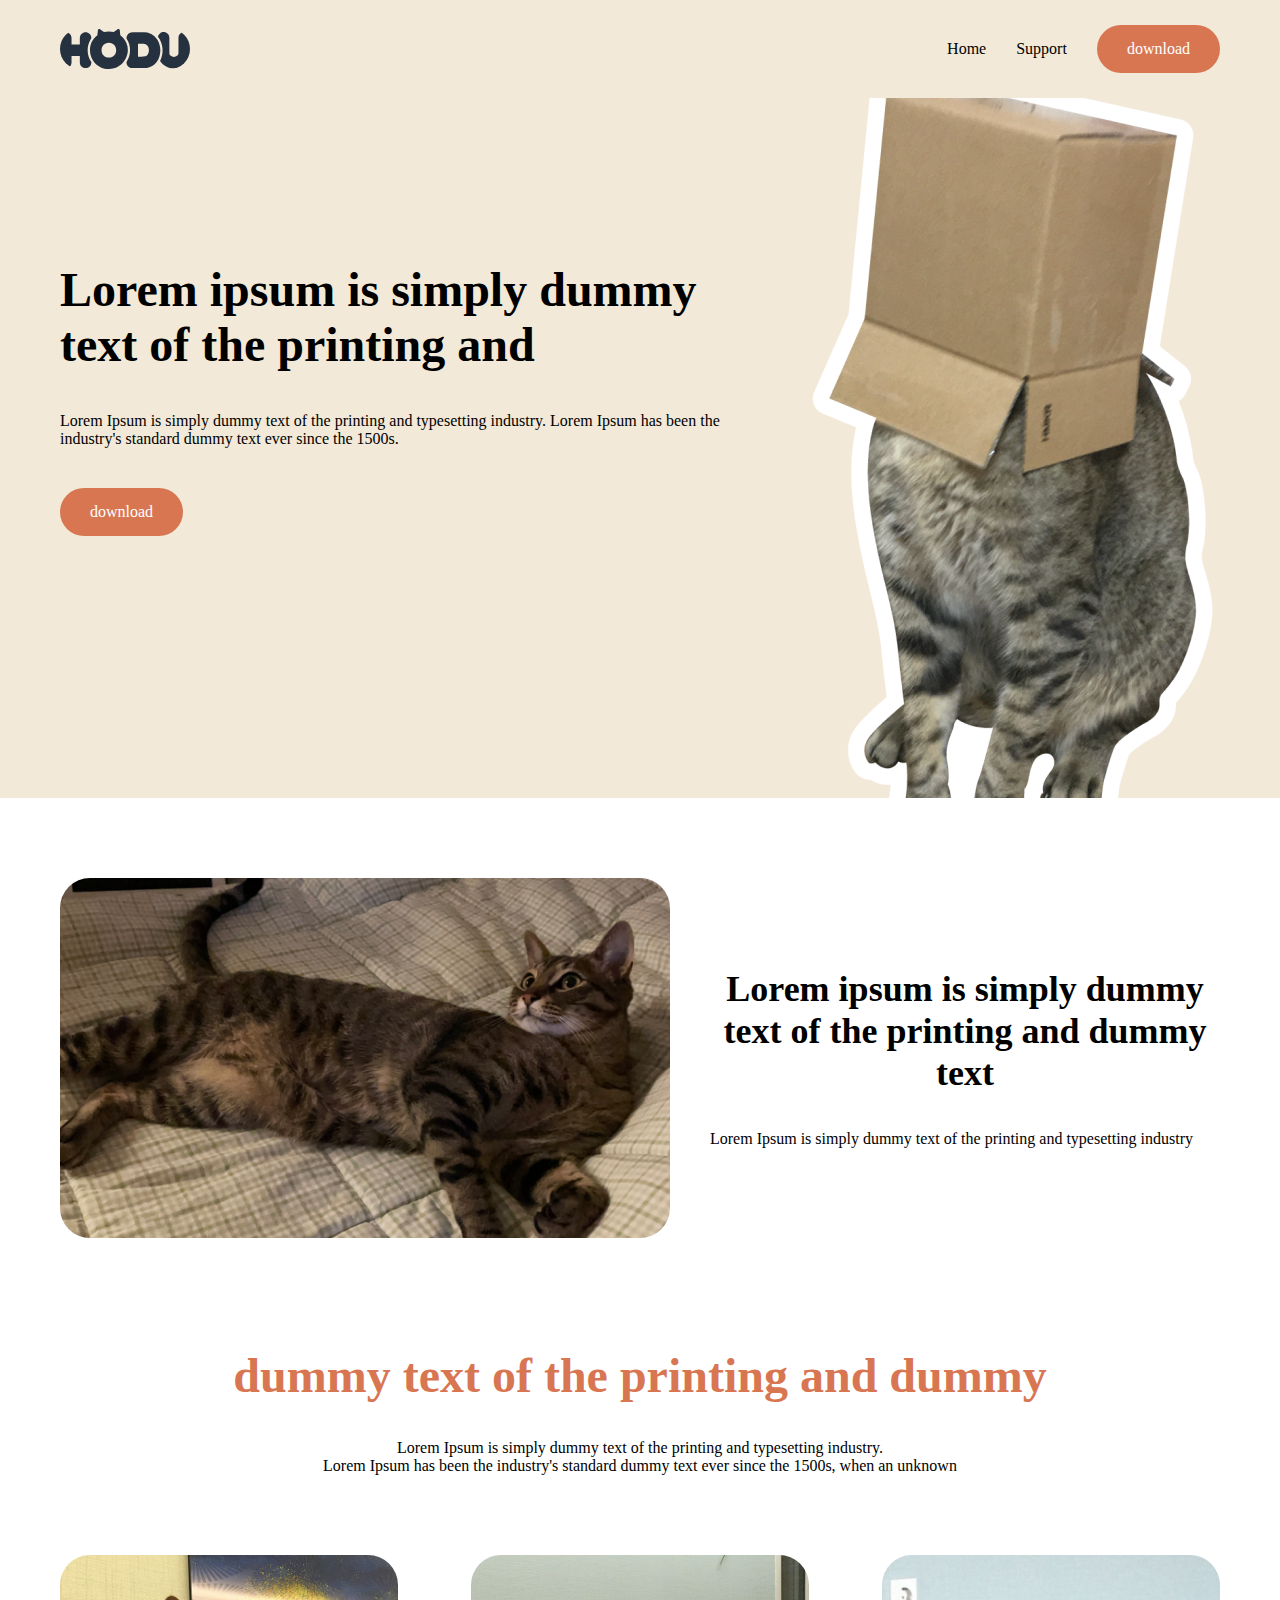
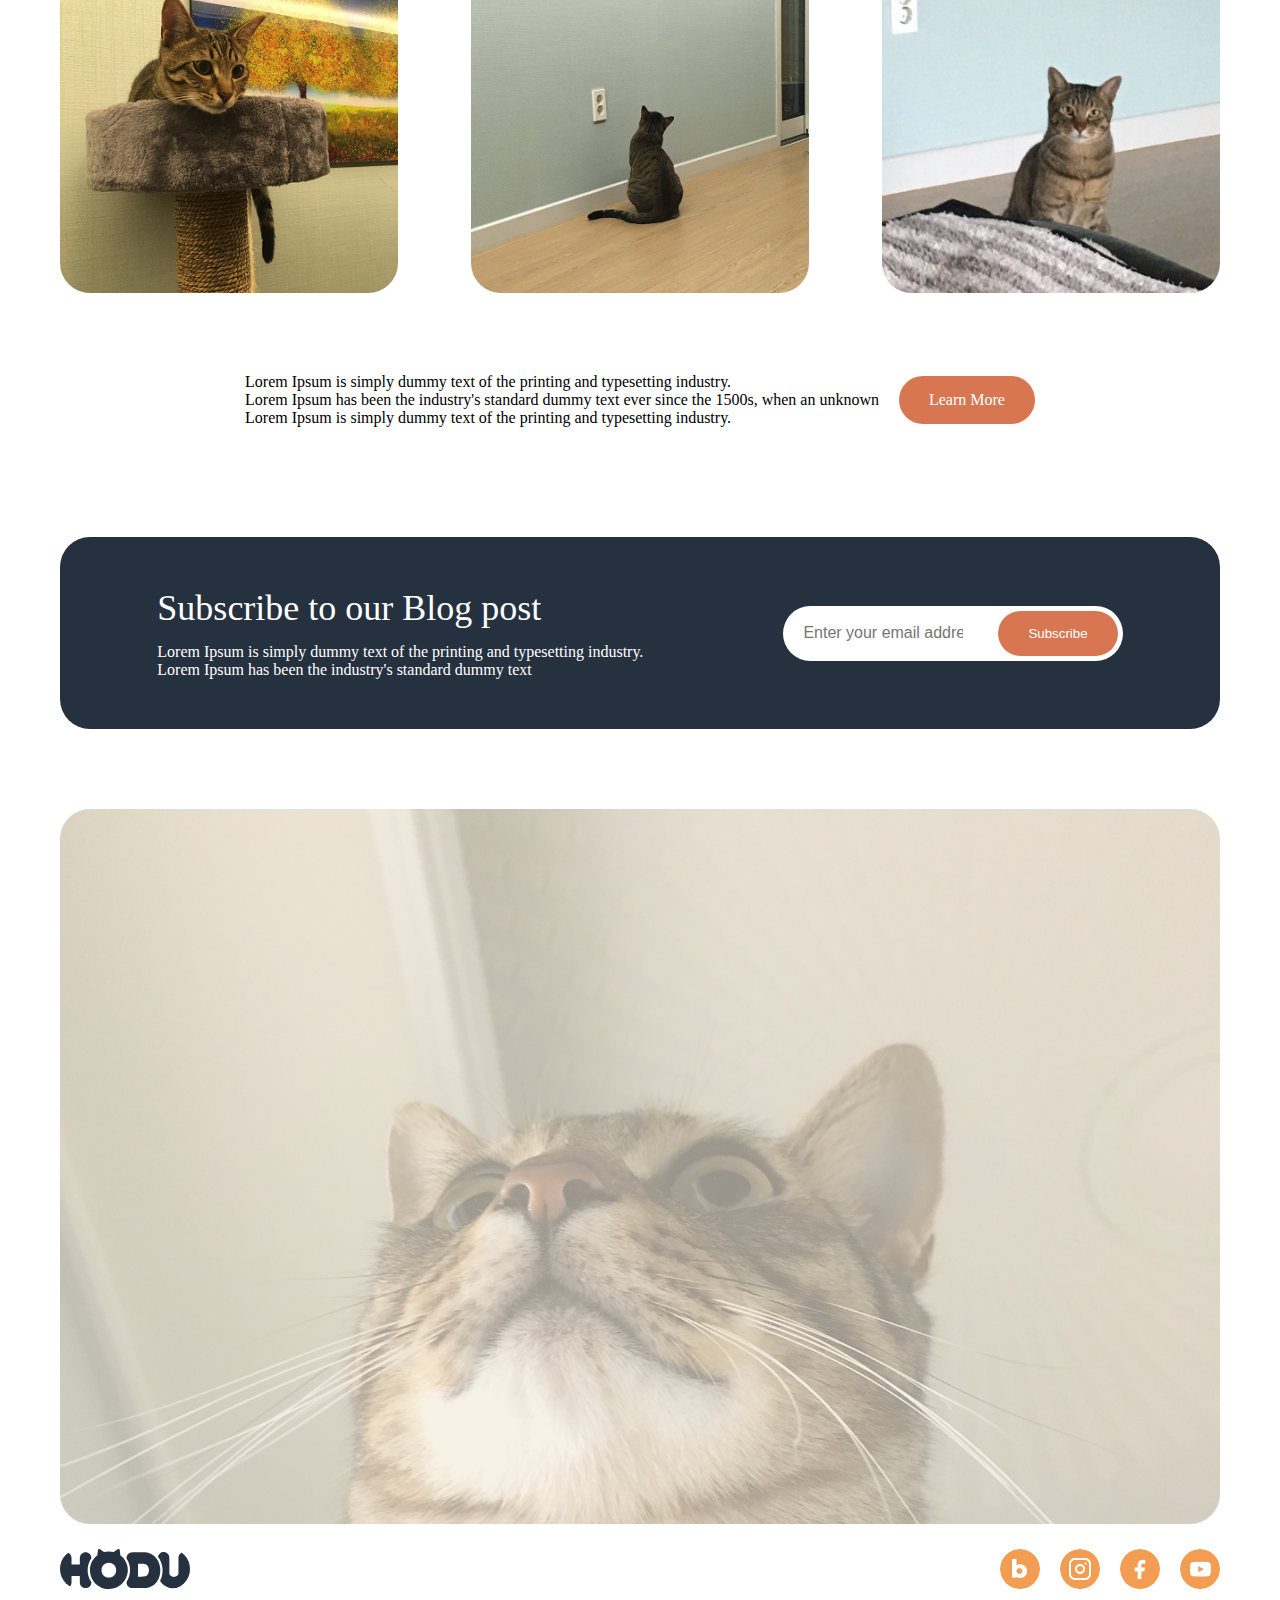
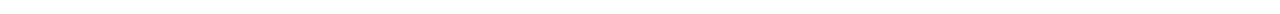
<file: index.html>
<!DOCTYPE html>
<html lang="ko-KR">
<head>
    <meta charset="UTF-8">
    <meta name="viewport" content="width=device-width, initial-scale=1.0">
    <title>Hodu</title>
     <link rel="stylesheet" href="./css/reset.css"/>
    <link rel="stylesheet" href="./css/style.css"/>
</head>
<body>
    
    <header>
        <div class="container header-content">
           <a class="logo" href="#">
            <img src="../images/logo.svg" alt="로고 이미지"/>
           </a>

           <nav class="navbar">
            <a href="#">Home</a>
            <a href="#">Support</a>
            <a class="btn btn-download" href="#">download</a>
           </nav>  

        </div>
    </header>
    
   
    <main>
        <section class="hero">
        <div class="container hero-content">
             <div class="text-box">
                <h1>Lorem ipsum is simply dummy text of the printing and</h1>
                <p>Lorem Ipsum is simply dummy text of the printing and typesetting industry.
                Lorem Ipsum has been the industry's standard dummy text ever since the 1500s.</p>
                 <a class="btn btn-download" href="#">download</a>
            </div>
            <div class="img-box">
                  <img src="../images/img_cat_png.png" alt="종이봉투 뒤집어 쓴 고양이" />
            </div>
        </div>
            
        </section>

        <section class="gallery-section">
        <div class="container gallery-content">   
             <div class="gallery-1">
                <div class="img img-box">
                    <img src="../images/img_4.png" alt="누워서 얘교부리는 고양이">
                </div>
                <div class="text-box">
                    <h2>Lorem ipsum is simply dummy text of the printing and dummy text</h2>
                    <p>Lorem Ipsum is simply dummy text of the printing and typesetting industry</p>
               </div>
             </div>  

            <div class=gallery-2>
            <div class="text-box-1">
                <h4>dummy text of the printing and dummy</h4>
                <p>Lorem Ipsum is simply dummy text of the printing and typesetting industry.<br>
              Lorem Ipsum has been the industry's standard dummy text ever since the 1500s, when an unknown </p>
            </div>
            <div class="gallery-grid">
                <div class="img img-box">
                  <img src="../images/img_1.png" alt="캣타워에 올라가있는 고양이">
                </div>
                <div class="img img-box">
                    <img src="../images/img_2.png" alt="거실에 앉아 등을 보이고 있는 고양이">
                </div>
                <div class="img img-box">
                    <img src="../images/img_3.png" alt="이불위에서 정면을 보고 있는 고양이">
                </div>
            </div>
            <div class="text-box-2">
                <p>Lorem Ipsum is simply dummy text of the printing and typesetting industry.<br>
              Lorem Ipsum has been the industry's standard dummy text ever since the 1500s, when an unknown <br>
            Lorem Ipsum is simply dummy text of the printing and typesetting industry.</p>
                 <a class="btn" href="#">Learn More</a>
            </div>
            </div>

            <div class="gallery-3">
                <div class="text-box">
                    <p class="main-text">Subscribe to our Blog post</p>
                    <p>Lorem Ipsum is simply dummy text of the printing and typesetting industry.<br>
                    Lorem Ipsum has been the industry's standard dummy text  </p>
                </div>
                <div class="input-box">
                    <input type="email" placeholder="Enter your email address">
                    <button class="btn btn-subscribe">Subscribe</button>
                </div>
            </div>
         </section>
    

        <section class="banner-section container">
              <img src="../images/img_5.png" alt="고양이 얼굴 클로즈업">
        </section>

    </main>

    <footer>
        <div class="container footer-content">
           <a class="logo" href="#">
            <img src="../images/logo.svg" alt="로고 이미지"/>

           <nav class="sns">
            <a href="#"><img src="../images/icon-blog.png" alt="sns1"></a>
            <a href="#"><img src="../images/icon-insta.png" alt="sns2"></a>
            <a href="#"><img src="../images/icon-facebook.png" alt="sns3"></a>
            <a href="#"><img src="../images/icon-youtube.png" alt="sns3"></a>
           </nav>  

        </div>
    </footer>
</body>
</html>
</file>
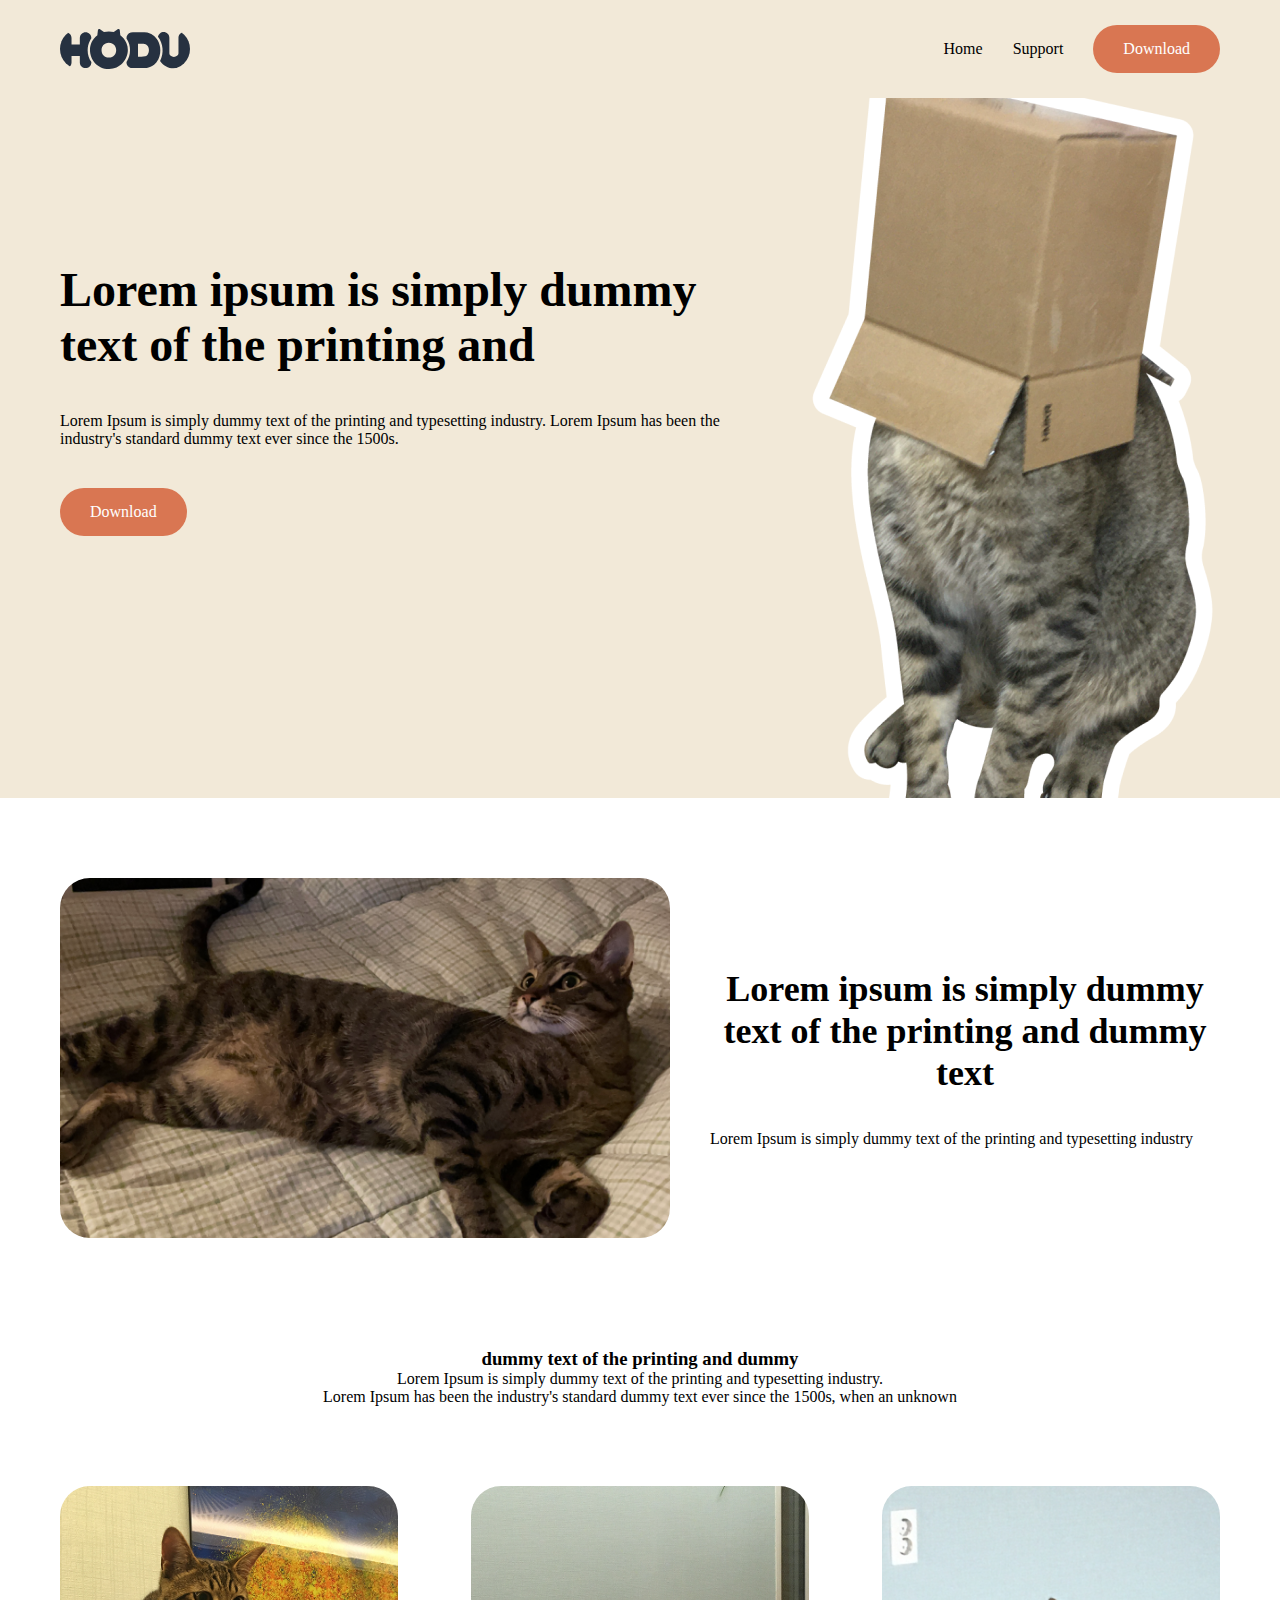
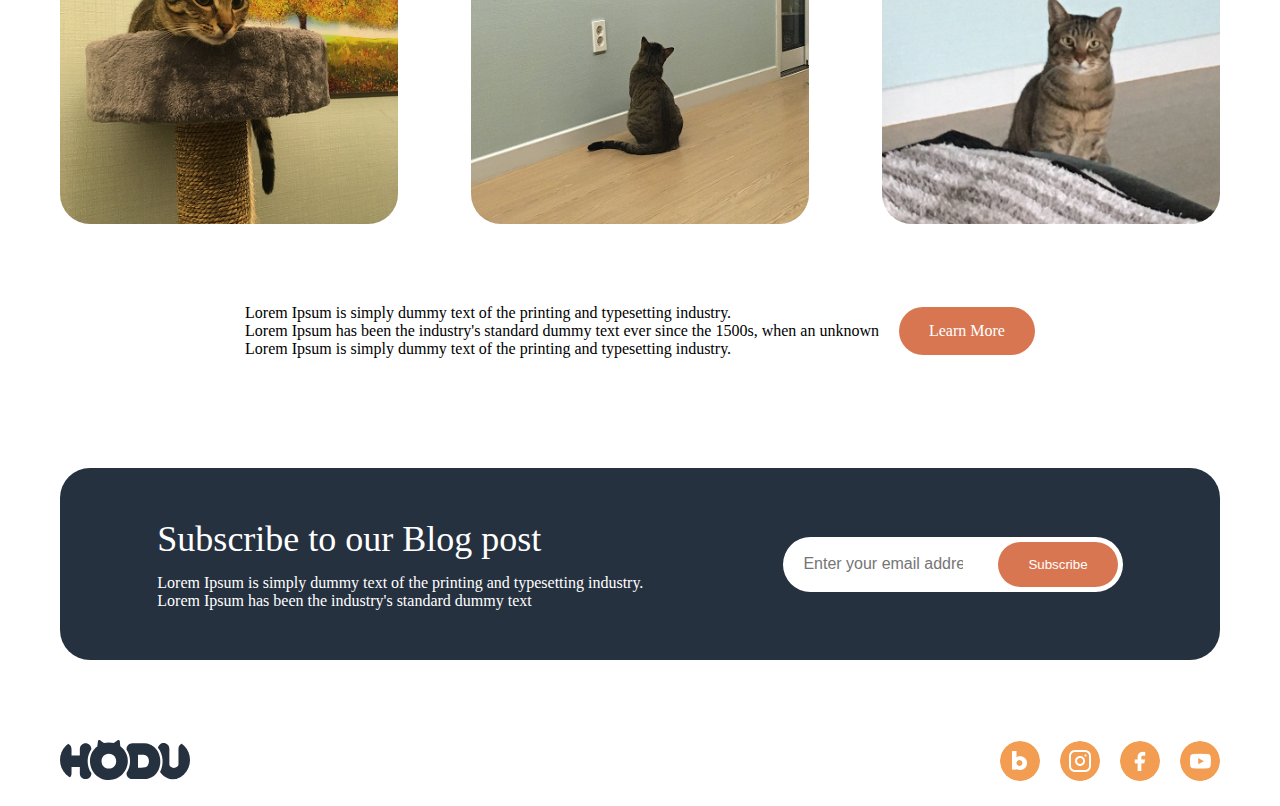
<file: project1-2/index.html>
<!DOCTYPE html>
<html lang="ko-KR">
<head>
    <meta charset="UTF-8">
    <meta name="viewport" content="width=device-width, initial-scale=1.0">
    <title>Hodu</title>
     <link rel="stylesheet" href="./css/reset.css"/>
    <link rel="stylesheet" href="./css/style.css"/>
</head>
<body>
    
    <header>
        <div class="container header-content">
           <a class="logo" href="#">
            <img src="../images/logo.svg" alt="로고 이미지"/>
           </a>

           <nav class="navbar">
            <a href="#">Home</a>
            <a href="#">Support</a>
            <a class="btn btn-download" href="#">Download</a>
           </nav>  

        </div>
    </header>
    
   
    <main>
        <section class="hero">
        <div class="container hero-content">
             <div class="text-box">
                <h1>Lorem ipsum is simply dummy text of the printing and</h1>
                <p>Lorem Ipsum is simply dummy text of the printing and typesetting industry.
                Lorem Ipsum has been the industry's standard dummy text ever since the 1500s.</p>
                 <a class="btn btn-download" href="#">Download</a>
            </div>
            <div class="img-box">
                  <img src="../images/img_cat_png.png" alt="종이봉투 뒤집어 쓴 고양이" />
            </div>
        </div>
            
        </section>

        <section class="gallery-section">
        <div class="container gallery-content">   
             <div class="gallery-1">
                <div class="img img-box">
                    <img src="../images/img_4.png" alt="누워서 얘교부리는 고양이">
                </div>
                <div class="text-box">
                    <h2>Lorem ipsum is simply dummy text of the printing and dummy text</h2>
                    <p>Lorem Ipsum is simply dummy text of the printing and typesetting industry</p>
               </div>
             </div>  

            <div class=gallery-2>
            <div class="text-box-1">
                <h3>dummy text of the printing and dummy</h3>
                <p>Lorem Ipsum is simply dummy text of the printing and typesetting industry.<br>
              Lorem Ipsum has been the industry's standard dummy text ever since the 1500s, when an unknown </p>
            </div>
            <div class="gallery-grid">
                <div class="img img-box">
                  <img src="../images/img_1.png" alt="캣타워에 올라가있는 고양이">
                </div>
                <div class="img img-box">
                    <img src="../images/img_2.png" alt="거실에 앉아 등을 보이고 있는 고양이">
                </div>
                <div class="img img-box">
                    <img src="../images/img_3.png" alt="이불위에서 정면을 보고 있는 고양이">
                </div>
            </div>
            <div class="text-box-2">
                <p>Lorem Ipsum is simply dummy text of the printing and typesetting industry.<br>
              Lorem Ipsum has been the industry's standard dummy text ever since the 1500s, when an unknown <br>
            Lorem Ipsum is simply dummy text of the printing and typesetting industry.</p>
                 <a class="btn" href="#">Learn More</a>
            </div>
            </div>

            <div class="gallery-3">
                <div class="text-box">
                    <p class="main-text">Subscribe to our Blog post</p>
                    <p>Lorem Ipsum is simply dummy text of the printing and typesetting industry.<br>
                    Lorem Ipsum has been the industry's standard dummy text  </p>
                </div>
                <div class="input-box">
                    <input type="email" placeholder="Enter your email address">
                    <button class="btn btn-subscribe">Subscribe</button>
                </div>
            </div>
         </section>
    

        <!-- <section class="banner-section container">
              <img src="../images/img_5.png" alt="고양이 얼굴 클로즈업">
        </section> -->

    </main>

    <footer>
        <div class="container footer-content">
           <a class="logo" href="#">
            <img src="../images/logo.svg" alt="로고 이미지"/>

           <nav class="sns">
            <a href="#"><img src="../images/icon-blog.png" alt="sns1"></a>
            <a href="#"><img src="../images/icon-insta.png" alt="sns2"></a>
            <a href="#"><img src="../images/icon-facebook.png" alt="sns3"></a>
            <a href="#"><img src="../images/icon-youtube.png" alt="sns3"></a>
           </nav>  

        </div>
    </footer>
</body>
</html>
</file>
<file: css/style.css>
:root {
    --main-color: #F2E9D8;
    --point-color: #D97652;
    --white: #FFFFFF;
    --black: #000000;
    --navy: #263140;

    --container: 1200px
}

/* 공통클래스 container, img, btn */
.container {
    max-width: var(--container);    
    margin: 0 auto;  
    padding: 0 20px; 
}

.btn {
   padding: 15px 30px; 
   width:fit-content;
   background-color: var(--point-color);
   color: var(--white);
   border-radius: 40px;
}

img {
    max-width: 100%; display: block;
    border-radius: 30px;
    }

/*============ header========== */
header {
    background-color: var(--main-color);
    width: 100%;
    position: fixed;
    top:0;
    left:0;
    z-index: 1000;
}

.header-content {
    display: flex;
    justify-content: space-between;
    align-items: center;
    margin: 25px auto;
}

/* .logo {
    aspect-ratio: 130/40;
} */
.navbar {
    display: flex;
    align-items: center;
    gap: 30px;
}

.navbar li:last-child {
    margin-left: 40px;
}

/* 헤더 아래에 있는 hero 섹션 */
.hero  {
    background-color: var(--main-color);
    width: 100%;
    
}
.hero-content {
    display: flex;
    justify-content:space-between;
    align-items: center;
    /* gap:40px */
}

.hero .text-box {
    /* margin:  */
    display: flex;
    flex-direction: column;
    justify-content: center;
    max-width: 734px;
    flex: 1 1 734px;
    gap: 40px;
    max-width: 60%;
}

.hero .text-box h1 {
    font-size: 48px;
    font-weight: bold;
}

.hero .img-box {
    flex: 1 1 415px;
    max-width: 415px;
}


/*============ gallery section ========== */
.gallery-content {
    display: flex;
    flex-direction: column;
    justify-content: space-between;
    align-items: center;
    gap: 110px;
    margin: 80px auto;
}

/* gallery-1 */
.gallery-1 {
    display: flex;
    flex-direction: row;
    justify-content: space-between;
    align-items: center;
    gap: 40px;
}

.gallery-1 .img-box {
    max-width: 660px;
    flex: 1 1 660px;
    
}

.gallery-1 .text-box {
    max-width: 510px;
}

.gallery-1 .text-box h2 {
    font-size: 36px;
    font-weight: bold;
    text-align: center;
    margin-bottom: 36px;
}

/* gallery-2 */
.gallery-2 {
    display: flex;
    flex-direction: column;
    justify-content: center;
    align-items: center;
    gap: 80px;
}

.gallery-2 .text-box-1 {
    text-align: center;
}

.gallery-2 .text-box-1 h4 {
    color: var(--point-color);
    font-size: 48px;
    margin-bottom: 36px;
}

.gallery-2 .gallery-grid {
    display: grid;
    grid-template-columns: repeat(3, 1fr);
    gap: 73px;
}

.gallery-2 .text-box-2 {
    display: flex;
    flex-direction: row;
    justify-content: center;
    align-items: center;
    gap: 20px;
}

/* gallery-3 */
.gallery-3 {
    display: flex;
    justify-content: center;
    align-items: center;
    width: 100%;
    padding : 50px 60px;
    background-color: var(--navy);
    border-radius: 30px;
    gap: 140px

    margin-bottom: -100px; 
    /* 내 키의 절반 정도를 아래로 밀어버림 */
    position: relative;
    z-index: 10;
   
}

.gallery-3 .text-box {
    color: var(--white);
    max-width: 600px   ;
    margin-right: 140px;
}

.gallery-3 .main-text {
    font-size: 36px;
    margin-bottom: 14px;
}

/* input box */
.gallery-3 .input-box {
    display: flex;
    justify-content: center;
    align-items: center;
    background-color: var(--white);
    border-radius:60px;
    /* width: 400px; */
    gap: 10px;
}

.gallery-3 .input-box input {
    border: none;
    background: none;
    outline: none;
    padding: 16px 20px;
    width: 200px;
    font-size: 16px;
}

.gallery-3 .input-box .btn-subscribe {
    border: none;
    margin: 5px;
}

/* ====================footer====================== */
.footer-content {
    display: flex;
    justify-content: space-between;
    align-items: center;
    margin: 25px auto;
}

.footer-content .logo {
    aspect-ratio: 226/70;
}
.sns {
    display: flex;
    align-items: center;
    gap: 20px;
}

@media (max-width: 768px) {
    .hero-section, .main-intro {
        flex-direction: column;
    }

    .hero-section .img-box, .main-intro .img-box {
        width: 100%;
        height: auto;
        margin: 20px 0;
    }
}
</file>
<file: project1-2/css/style.css>
:root {
    --main-color: #F2E9D8;
    --point-color: #D97652;
    --white: #FFFFFF;
    --black: #000000;
    --navy: #263140;

    --container: 1200px
}

/* 공통클래스 container, img, btn */
.container {
    max-width: var(--container);    
    margin: 0 auto;  
    padding: 0 20px; 
}

.btn {
   padding: 15px 30px; 
   width:fit-content;
   background-color: var(--point-color);
   color: var(--white);
   border-radius: 40px;
}

img {
    max-width: 100%; display: block;
    border-radius: 30px;
    }

/*============ header========== */
header {
    background-color: var(--main-color);
    width: 100%;
    position: fixed;
    top:0;
    left:0;
    z-index: 1000;
}

.header-content {
    display: flex;
    justify-content: space-between;
    align-items: center;
    margin: 25px auto;
}

/* .logo {
    aspect-ratio: 130/40;
} */
.navbar {
    display: flex;
    align-items: center;
    gap: 30px;
}

.navbar li:last-child {
    margin-left: 40px;
}

/* 헤더 아래에 있는 hero 섹션 */
.hero  {
    background-color: var(--main-color);
    width: 100%;
    
}
.hero-content {
    display: flex;
    justify-content:space-between;
    align-items: center;
    /* gap:40px */
}

.hero .text-box {
    /* margin:  */
    display: flex;
    flex-direction: column;
    justify-content: center;
    max-width: 734px;
    flex: 1 1 734px;
    gap: 40px;
    max-width: 60%;
}

.hero .text-box h1 {
    font-size: 48px;
    font-weight: bold;
}

.hero .img-box {
    flex: 1 1 415px;
    max-width: 415px;
}


/*============ gallery section ========== */
.gallery-content {
    display: flex;
    flex-direction: column;
    justify-content: space-between;
    align-items: center;
    gap: 110px;
    margin: 80px auto;
}

/* gallery-1 */
.gallery-1 {
    display: flex;
    flex-direction: row;
    justify-content: space-between;
    align-items: center;
    gap: 40px;
}

.gallery-1 .img-box {
    max-width: 660px;
    flex: 1 1 660px;
    
}

.gallery-1 .text-box {
    max-width: 510px;
}

.gallery-1 .text-box h2 {
    font-size: 36px;
    font-weight: bold;
    text-align: center;
    margin-bottom: 36px;
}

/* gallery-2 */
.gallery-2 {
    display: flex;
    flex-direction: column;
    justify-content: center;
    align-items: center;
    gap: 80px;
}

.gallery-2 .text-box-1 {
    text-align: center;
}

.gallery-2 .text-box-1 h4 {
    color: var(--point-color);
    font-size: 48px;
    margin-bottom: 36px;
}

.gallery-2 .gallery-grid {
    display: grid;
    grid-template-columns: repeat(3, 1fr);
    gap: 73px;
}

.gallery-2 .text-box-2 {
    display: flex;
    flex-direction: row;
    justify-content: center;
    align-items: center;
    gap: 20px;
}

/* gallery-3 */
.gallery-3 {
    display: flex;
    justify-content: center;
    align-items: center;
    width: 100%;
    padding : 50px 60px;
    background-color: var(--navy);
    border-radius: 30px;
    gap: 140px

    margin-bottom: -100px; 
    /* 내 키의 절반 정도를 아래로 밀어버림 */
    position: relative;
    z-index: 10;
   
}

.gallery-3 .text-box {
    color: var(--white);
    max-width: 600px   ;
    margin-right: 140px;
}

.gallery-3 .main-text {
    font-size: 36px;
    margin-bottom: 14px;
}

/* input box */
.gallery-3 .input-box {
    display: flex;
    justify-content: center;
    align-items: center;
    background-color: var(--white);
    border-radius:60px;
    /* width: 400px; */
    gap: 10px;
}

.gallery-3 .input-box input {
    border: none;
    background: none;
    outline: none;
    padding: 16px 20px;
    width: 200px;
    font-size: 16px;
}

.gallery-3 .input-box .btn-subscribe {
    border: none;
    margin: 5px;
}

/* ====================footer====================== */
.footer-content {
    display: flex;
    justify-content: space-between;
    align-items: center;
    margin: 25px auto;
}

.footer-content .logo {
    aspect-ratio: 226/70;
}
.sns {
    display: flex;
    align-items: center;
    gap: 20px;
}

@media (max-width: 768px) {
    .hero-section, .main-intro {
        flex-direction: column;
    }

    .hero-section .img-box, .main-intro .img-box {
        width: 100%;
        height: auto;
        margin: 20px 0;
    }
}
</file>
